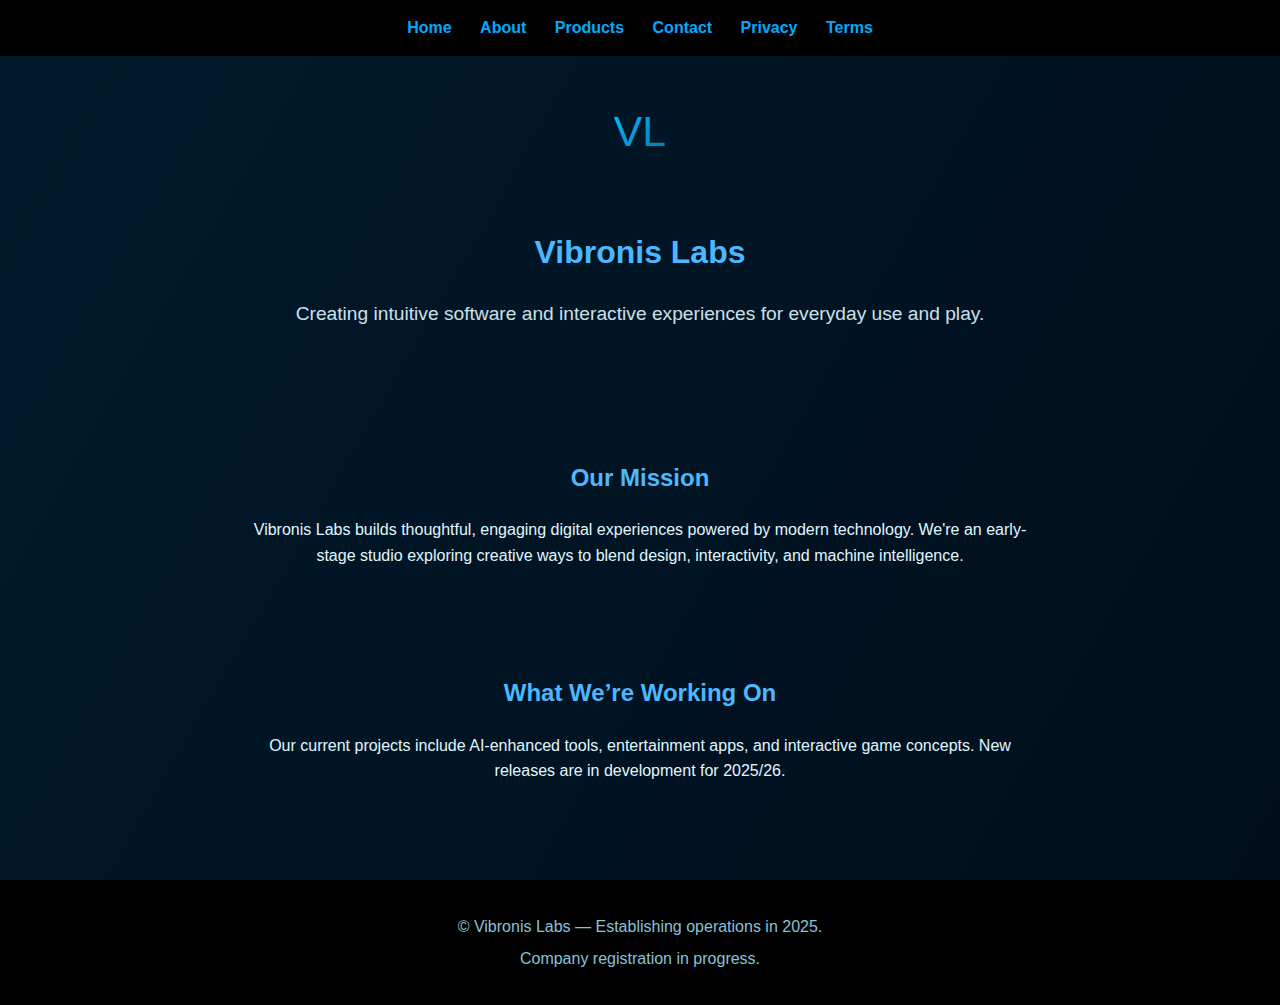
<file: index.html>
<!DOCTYPE html>
<html lang="en">
<head>
  <meta charset="UTF-8" />
  <meta name="viewport" content="width=device-width, initial-scale=1.0" />
  <title>Vibronis Labs</title>
  <link rel="icon" type="image/x-icon" href="favicon.ico">
  <link rel="stylesheet" href="styles.css" />
</head>

<body>

  <nav class="top-nav">
    <a href="index.html">Home</a>
    <a href="about.html">About</a>
    <a href="products.html">Products</a>
    <a href="contact.html">Contact</a>
    <a href="privacy.html">Privacy</a>
    <a href="terms.html">Terms</a>
  </nav>

  <header>
    <!-- Logo -->
    <svg class="logo" viewBox="0 0 200 200">
      <defs>
        <linearGradient id="vgrad" x1="0%" y1="0%" x2="100%" y2="100%">
          <stop offset="0%" stop-color="#00c0ff"/>
          <stop offset="100%" stop-color="#0077b6"/>
        </linearGradient>
      </defs>
      <text x="50%" y="55%" text-anchor="middle" font-size="95" font-family="Arial" fill="url(#vgrad)">
        VL
      </text>
    </svg>

    <h1>Vibronis Labs</h1>
    <p class="tagline">Creating intuitive software and interactive experiences for everyday use and play.</p>
  </header>

  <main>
    <section class="content-section">
      <h2>Our Mission</h2>
      <p>
        Vibronis Labs builds thoughtful, engaging digital experiences powered by modern
        technology. We're an early-stage studio exploring creative ways to blend design,
        interactivity, and machine intelligence.
      </p>
    </section>

    <section class="content-section">
      <h2>What We’re Working On</h2>
      <p>
        Our current projects include AI-enhanced tools, entertainment apps,
        and interactive game concepts. New releases are in development for 2025/26.
      </p>
    </section>
  </main>

  <footer>
    <p>© Vibronis Labs — Establishing operations in 2025.</p>
    <p>Company registration in progress.</p>
  </footer>

</body>
</html>
</file>
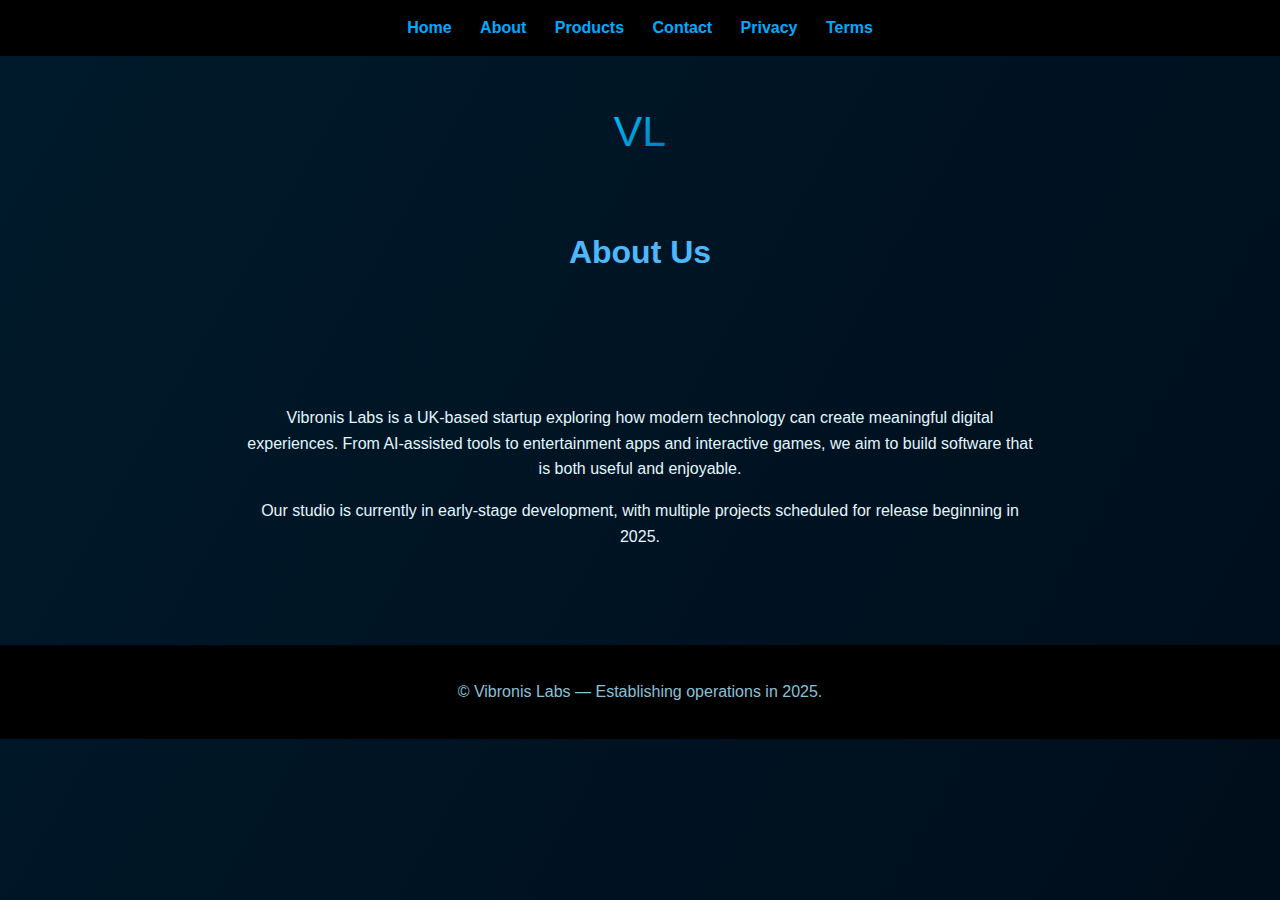
<file: about.html>
<!DOCTYPE html>
<html lang="en">
<head>
  <meta charset="UTF-8" />
  <meta name="viewport" content="width=device-width, initial-scale=1.0" />
  <title>About — Vibronis Labs</title>
  <link rel="icon" type="image/x-icon" href="favicon.ico">
  <link rel="stylesheet" href="styles.css" />
</head>

<body>
  
  <nav class="top-nav">
    <a href="index.html">Home</a>
    <a href="about.html">About</a>
    <a href="products.html">Products</a>
    <a href="contact.html">Contact</a>
    <a href="privacy.html">Privacy</a>
    <a href="terms.html">Terms</a>
  </nav>

  <header>
    <svg class="logo" viewBox="0 0 200 200">
      <defs>
        <linearGradient id="vgrad" x1="0%" y1="0%" x2="100%" y2="100%">
          <stop offset="0%" stop-color="#00c0ff"/>
          <stop offset="100%" stop-color="#0077b6"/>
        </linearGradient>
      </defs>
      <text x="50%" y="55%" text-anchor="middle" font-size="95" font-family="Arial" fill="url(#vgrad)">VL</text>
    </svg>

    <h1>About Us</h1>
  </header>

  <main>
    <section class="content-section">
      <p>
        Vibronis Labs is a UK-based startup exploring how modern technology can create
        meaningful digital experiences. From AI-assisted tools to entertainment apps
        and interactive games, we aim to build software that is both useful and enjoyable.
      </p>

      <p>
        Our studio is currently in early-stage development, with multiple projects
        scheduled for release beginning in 2025.
      </p>
    </section>
  </main>

  <footer>
    <p>© Vibronis Labs — Establishing operations in 2025.</p>
  </footer>

</body>
</html>
</file>
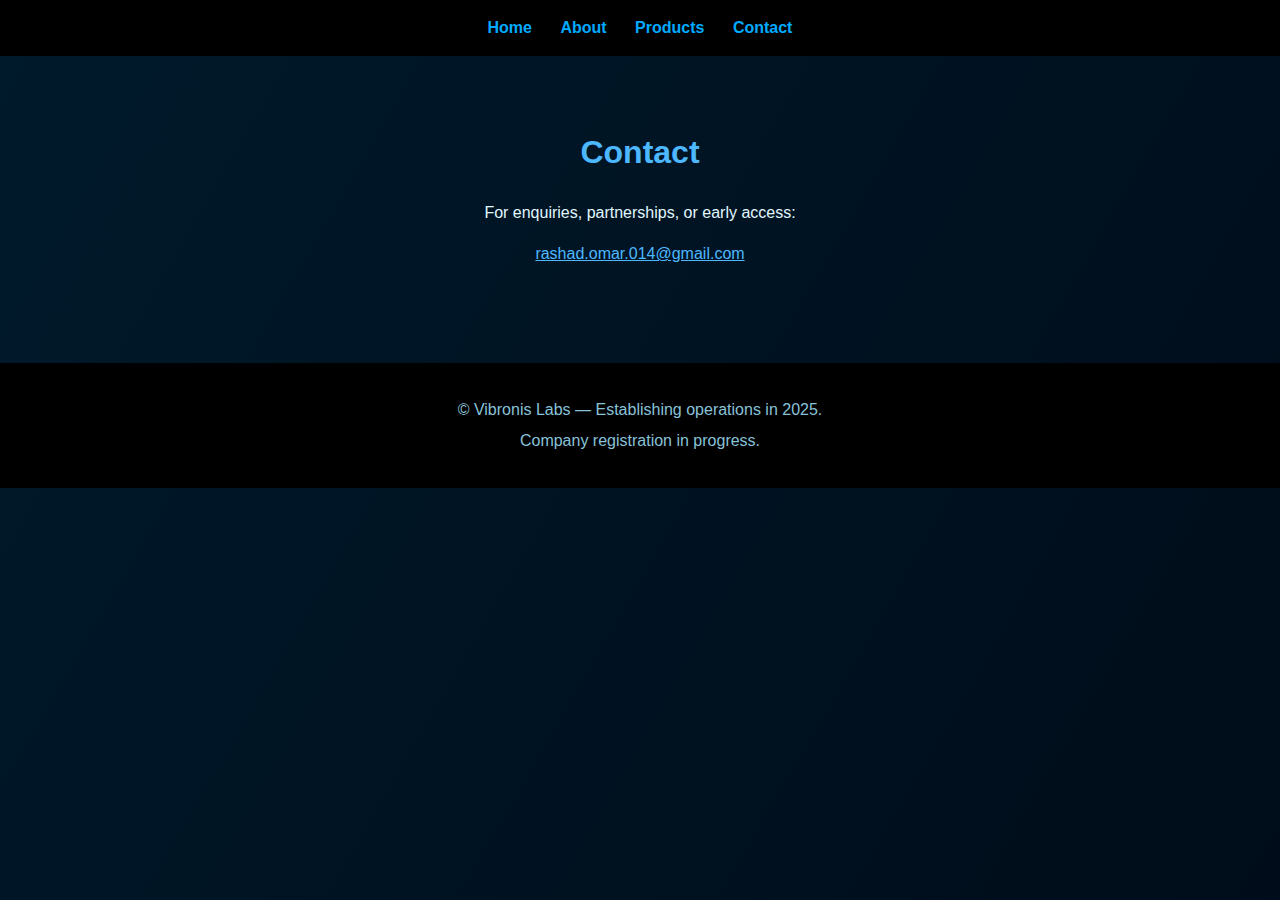
<file: contact.html>
<!DOCTYPE html>
<html lang="en">
<head>
  <meta charset="UTF-8" />
  <meta name="viewport" content="width=device-width, initial-scale=1.0" />
  <title>Contact — Vibronis Labs</title>
  <link rel="stylesheet" href="styles.css" />
</head>

<body>
  <nav class="top-nav">
    <a href="index.html">Home</a>
    <a href="about.html">About</a>
    <a href="products.html">Products</a>
    <a href="contact.html">Contact</a>
  </nav>

  <main>
    <section class="content-section">
      <h1>Contact</h1>
      <p>For enquiries, partnerships, or early access:</p>
      <p>
        <a href="mailto:rashad.omar.014@gmail.com" class="email-link">
          rashad.omar.014@gmail.com
        </a>
      </p>
    </section>
  </main>

  <footer>
    <p>© Vibronis Labs — Establishing operations in 2025.</p>
    <p class="footer-note">Company registration in progress.</p>
  </footer>
</body>
</html>
</file>
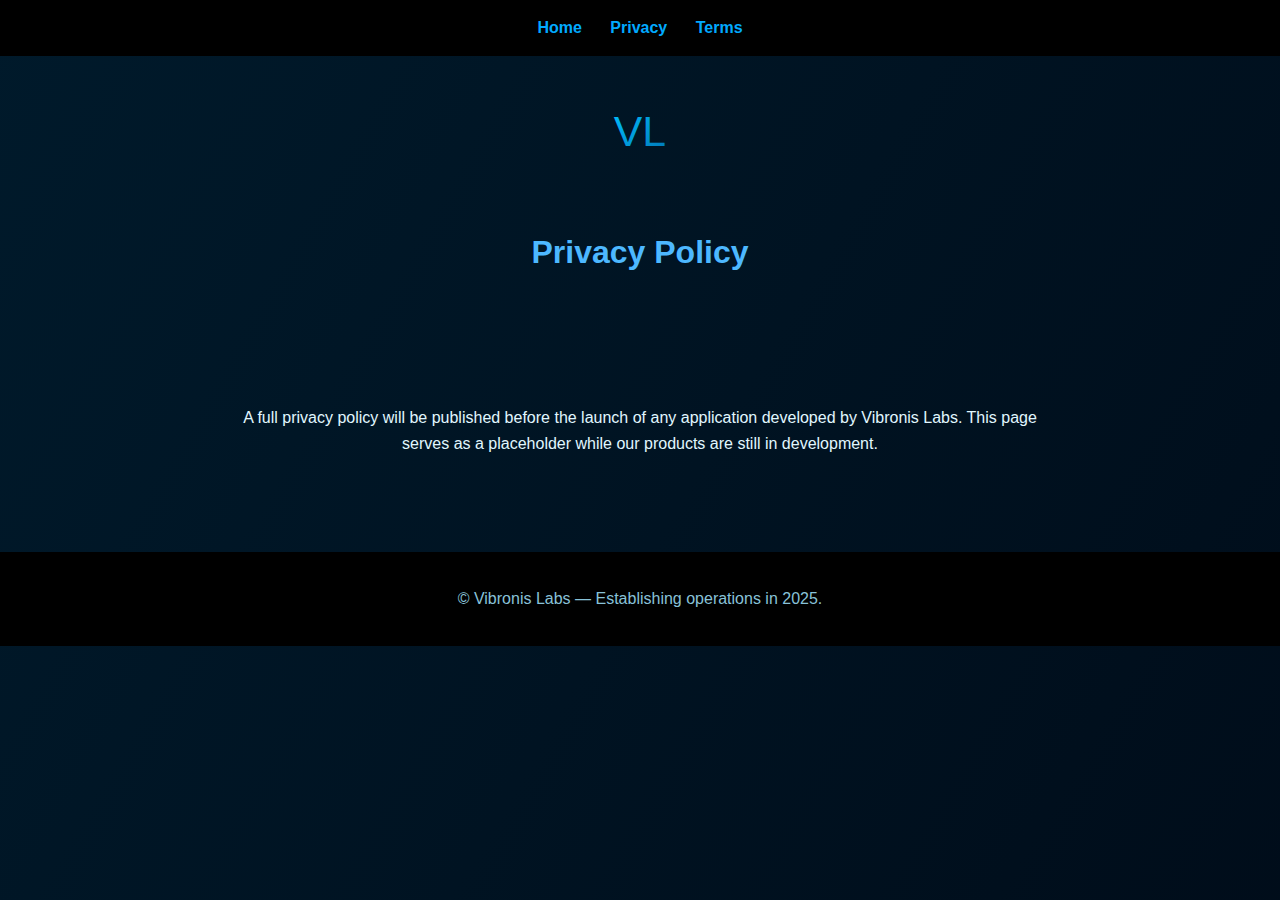
<file: privacy.html>
<!DOCTYPE html>
<html>
<head>
  <meta charset="UTF-8">
  <title>Privacy Policy — Vibronis Labs</title>
  <link rel="stylesheet" href="styles.css">
  <link rel="icon" href="favicon.ico">
</head>

<body>

  <nav class="top-nav">
    <a href="index.html">Home</a>
    <a href="privacy.html">Privacy</a>
    <a href="terms.html">Terms</a>
  </nav>

  <header>
    <svg class="logo" viewBox="0 0 200 200">
      <defs>
        <linearGradient id="vgrad" x1="0%" y1="0%" x2="100%" y2="100%">
          <stop offset="0%" stop-color="#00c0ff"/>
          <stop offset="100%" stop-color="#0077b6"/>
        </linearGradient>
      </defs>
      <text x="50%" y="55%" text-anchor="middle" font-size="95" font-family="Arial" fill="url(#vgrad)">VL</text>
    </svg>
    <h1>Privacy Policy</h1>
  </header>

  <main>
    <section class="content-section">
      <p>
        A full privacy policy will be published before the launch of any application
        developed by Vibronis Labs. This page serves as a placeholder while our products
        are still in development.
      </p>
    </section>
  </main>

  <footer>
    <p>© Vibronis Labs — Establishing operations in 2025.</p>
  </footer>
</body>
</html>
</file>
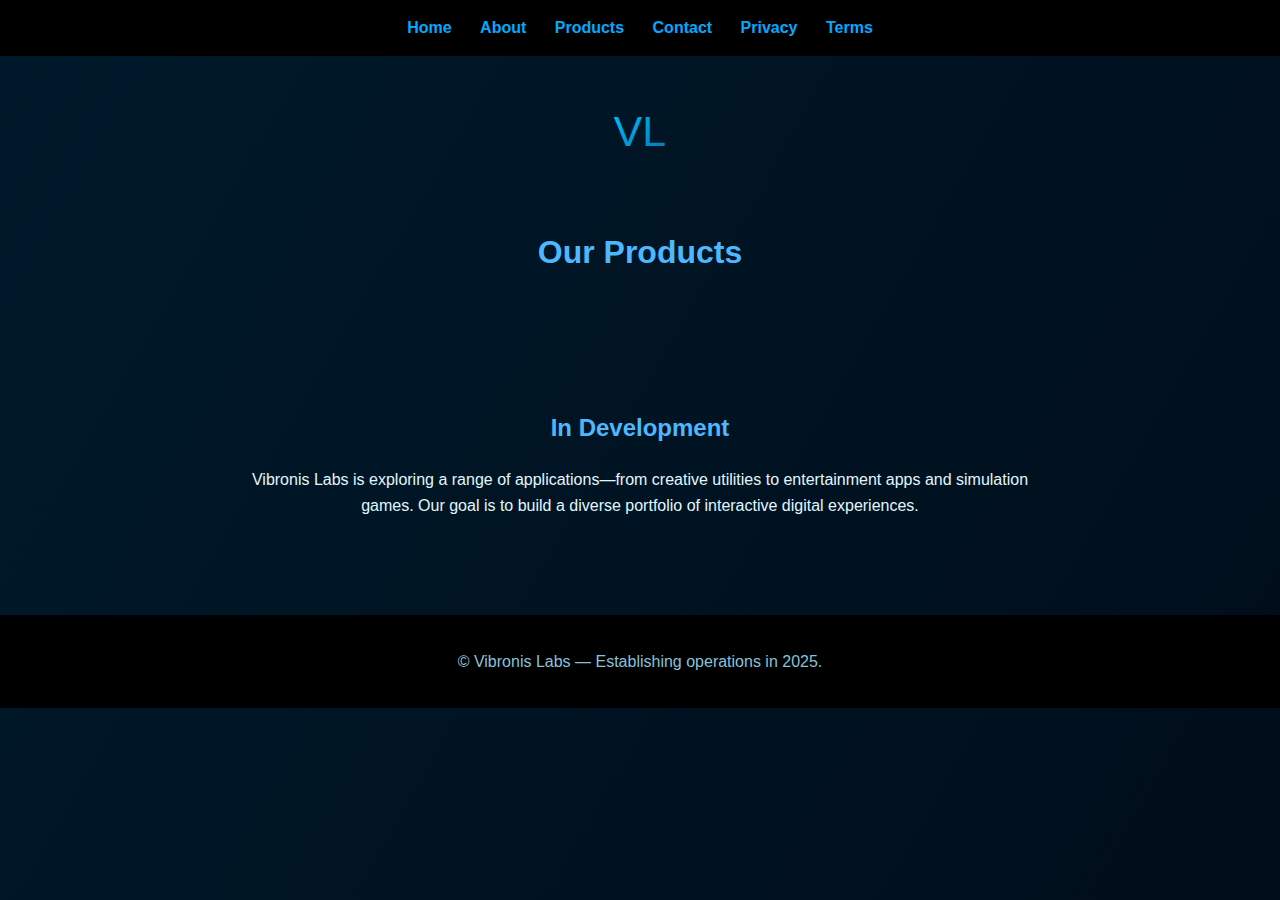
<file: products.html>
<!DOCTYPE html>
<html lang="en">
<head>
  <meta charset="UTF-8" />
  <meta name="viewport" content="width=device-width, initial-scale=1.0" />
  <title>Products — Vibronis Labs</title>
  <link rel="icon" type="image/x-icon" href="favicon.ico">
  <link rel="stylesheet" href="styles.css" />
</head>

<body>

  <nav class="top-nav">
    <a href="index.html">Home</a>
    <a href="about.html">About</a>
    <a href="products.html">Products</a>
    <a href="contact.html">Contact</a>
    <a href="privacy.html">Privacy</a>
    <a href="terms.html">Terms</a>
  </nav>

  <header>
    <svg class="logo" viewBox="0 0 200 200">
      <defs>
        <linearGradient id="vgrad" x1="0%" y1="0%" x2="100%" y2="100%">
          <stop offset="0%" stop-color="#00c0ff"/>
          <stop offset="100%" stop-color="#0077b6"/>
        </linearGradient>
      </defs>
      <text x="50%" y="55%" text-anchor="middle" font-size="95" font-family="Arial" fill="url(#vgrad)">VL</text>
    </svg>
    <h1>Our Products</h1>
  </header>

  <main>
    <section class="content-section">
      <h2>In Development</h2>
      <p>
        Vibronis Labs is exploring a range of applications—from creative utilities
        to entertainment apps and simulation games. Our goal is to build a diverse
        portfolio of interactive digital experiences.
      </p>
    </section>
  </main>

  <footer>
    <p>© Vibronis Labs — Establishing operations in 2025.</p>
  </footer>

</body>
</html>
</file>
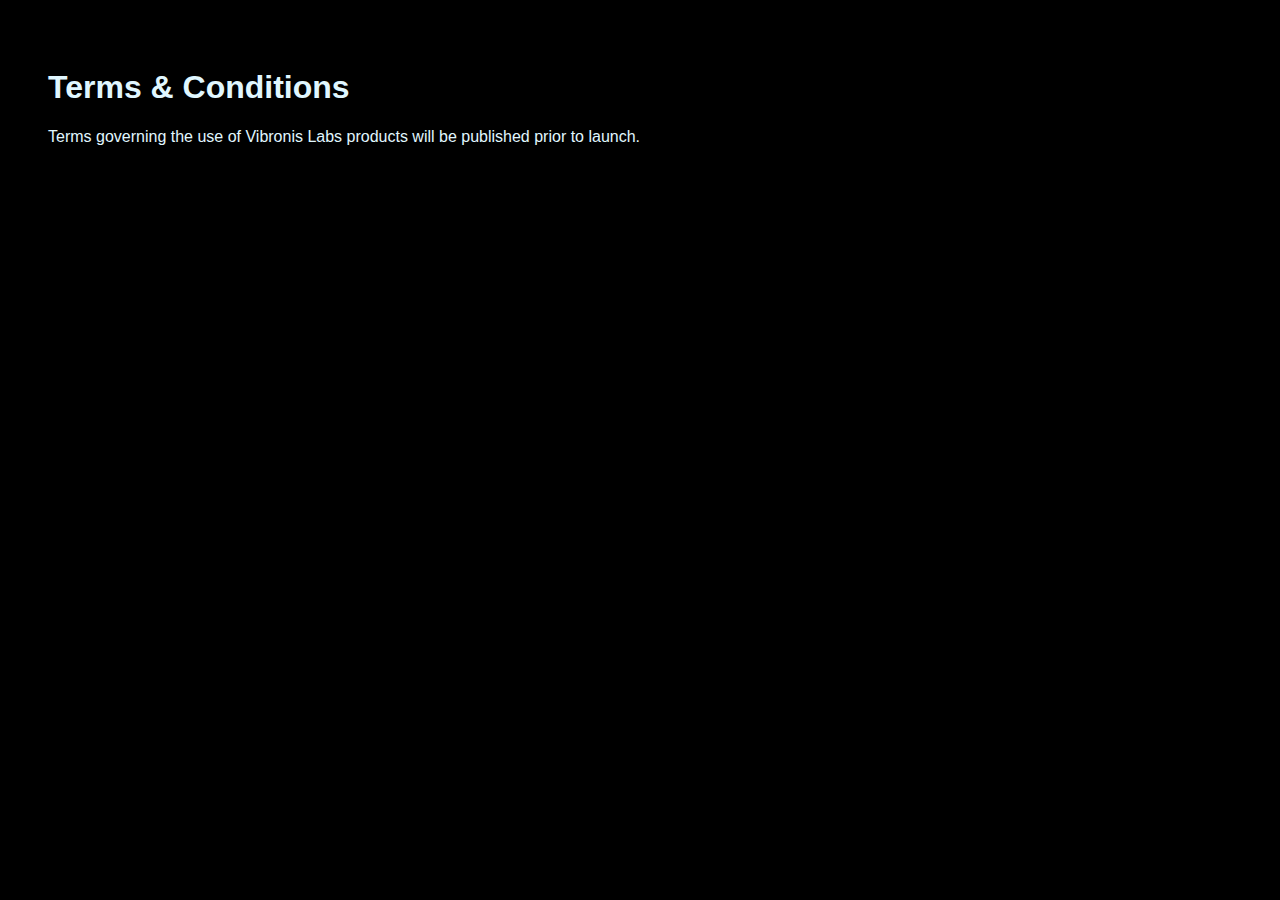
<file: terms.html>
<!DOCTYPE html>
<html>
<head><title>Terms & Conditions</title></head>
<body style="background:#000; color:#e0f7ff; font-family:Arial; padding:40px;">
<h1>Terms & Conditions</h1>
<p>Terms governing the use of Vibronis Labs products will be published prior to launch.</p>
</body>
</html>
</file>
<file: styles.css>
/* ---------------------------------------------------
   GLOBAL STYLES
--------------------------------------------------- */

body {
  margin: 0;
  padding: 0;
  font-family: Arial, sans-serif;

  /* Animated gradient background */
  background: linear-gradient(120deg, #001a2b, #000814, #001a2b);
  background-size: 300% 300%;
  animation: bgmove 18s ease infinite;

  color: #e0f7ff;
  line-height: 1.6;
}

@keyframes bgmove {
  0% { background-position: 0% 50%; }
  50% { background-position: 100% 50%; }
  100% { background-position: 0% 50%; }
}


img {
  max-width: 100%;
}

/* ---------------------------------------------------
   NAVIGATION
--------------------------------------------------- */

.top-nav {
  text-align: center;
  padding: 15px;
  background: #000;
}

.top-nav a {
  margin: 0 12px;
  color: #00aaff;
  font-weight: 600;
  text-decoration: none;
  transition: color 0.3s ease;
}

.top-nav a:hover {
  text-decoration: underline;
  color: #77c7ff;
}

/* ---------------------------------------------------
   HEADER & LOGO
--------------------------------------------------- */

header {
  text-align: center;
  padding: 40px 20px;
}

.logo {
  width: 90px;
  height: 90px;
  margin-bottom: 12px;
  animation: pulse 3s infinite ease-in-out;
}

@keyframes pulse {
  0% { transform: scale(1); opacity: 1; }
  50% { transform: scale(1.05); opacity: 0.9; }
  100% { transform: scale(1); opacity: 1; }
}

.tagline {
  font-size: 1.2rem;
  opacity: 0.9;
}

/* ---------------------------------------------------
   MAIN CONTENT SECTIONS
--------------------------------------------------- */

.content-section {
  max-width: 800px;
  margin: 30px auto;
  padding: 20px;
  text-align: center;
}

h1, h2, h3 {
  color: #4db8ff;
}

/* ---------------------------------------------------
   LINKS
--------------------------------------------------- */

a {
  color: #4db8ff;
}

a:hover {
  color: #77c7ff;
}

/* ---------------------------------------------------
   FOOTER
--------------------------------------------------- */

footer {
  text-align: center;
  padding: 28px 0;
  background: #000;
  margin-top: 60px;
  color: #88c2d8;
}

footer .footer-links a {
  color: #4db8ff;
  text-decoration: none;
  margin: 0 8px;
  transition: color 0.3s ease;
}

footer .footer-links a:hover {
  text-decoration: underline;
  color: #77c7ff;
}

footer p {
  margin: 6px 0;
}

footer .social-links {
  margin-top: 14px;
}

footer .social-links a svg {
  transition: transform 0.3s ease, stroke 0.3s ease;
}

footer .social-links a svg:hover {
  transform: scale(1.15);
  stroke: #77c7ff;
}
</file>
